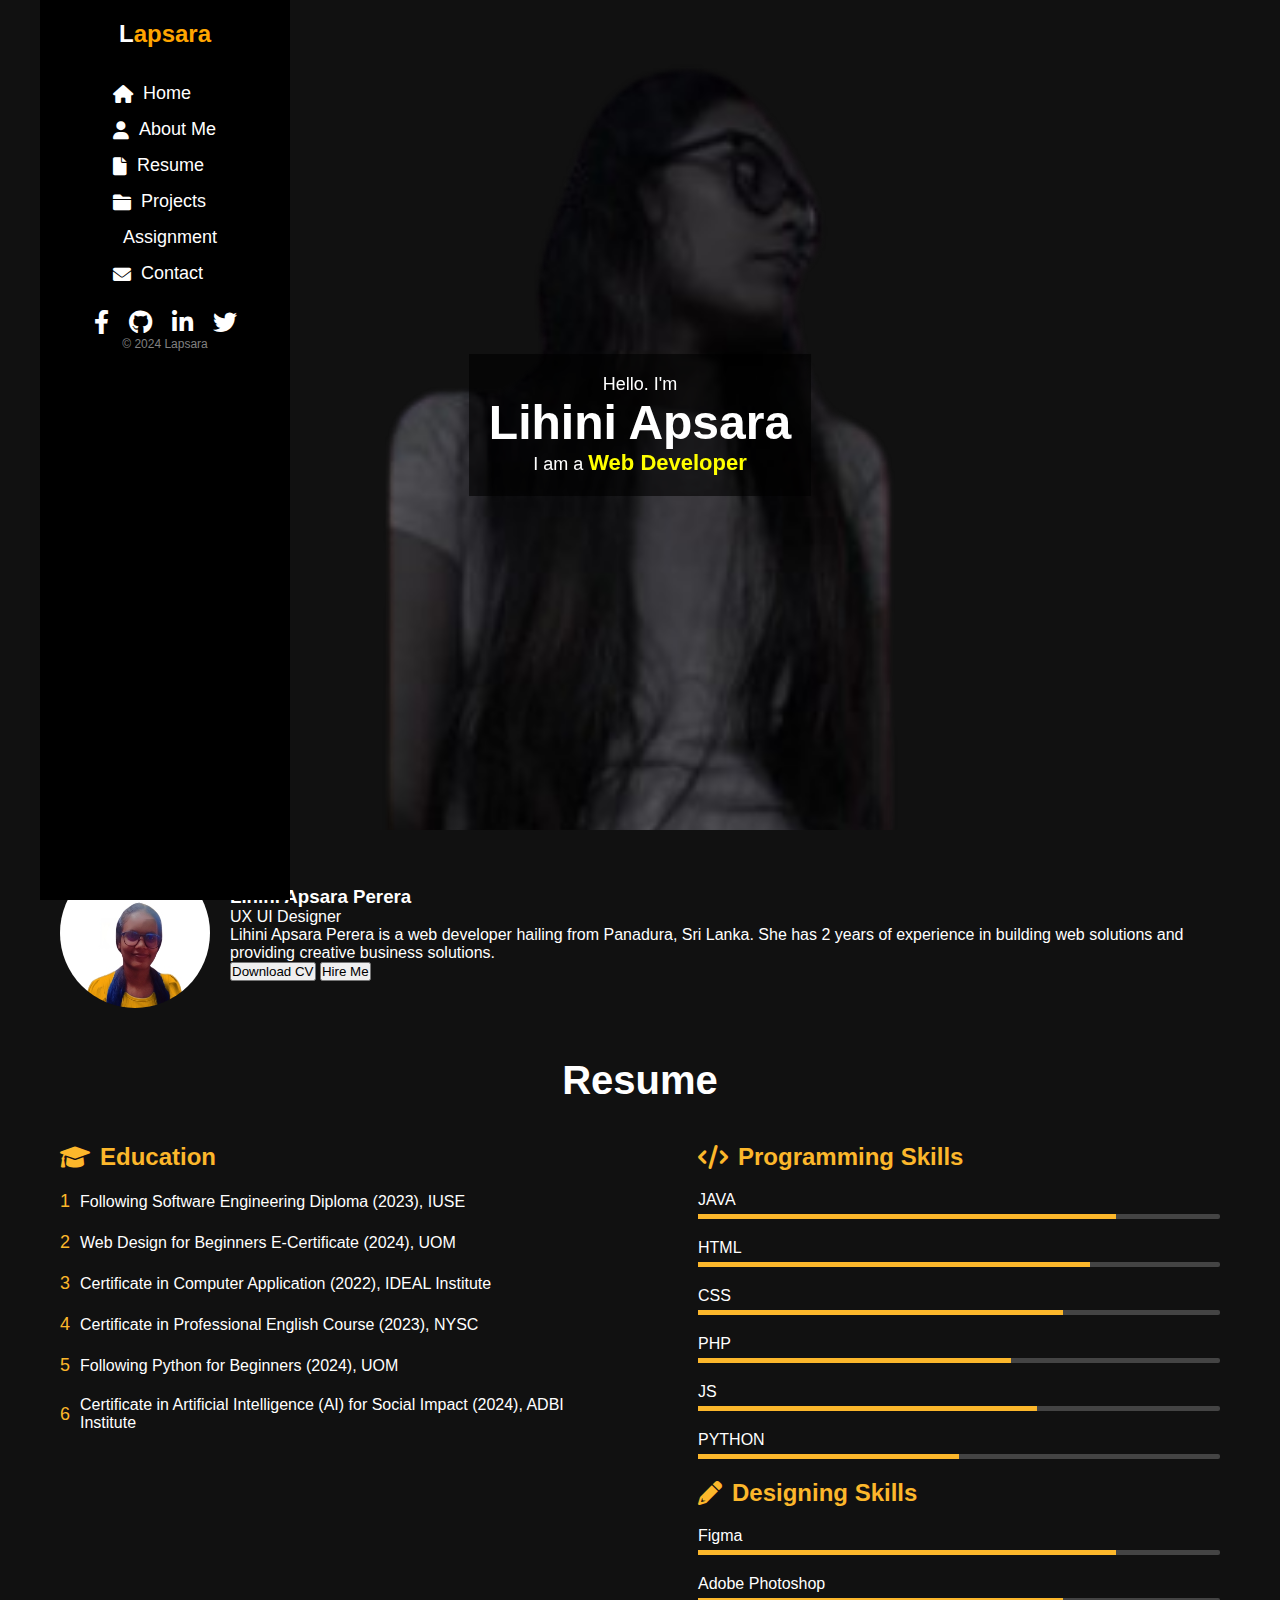
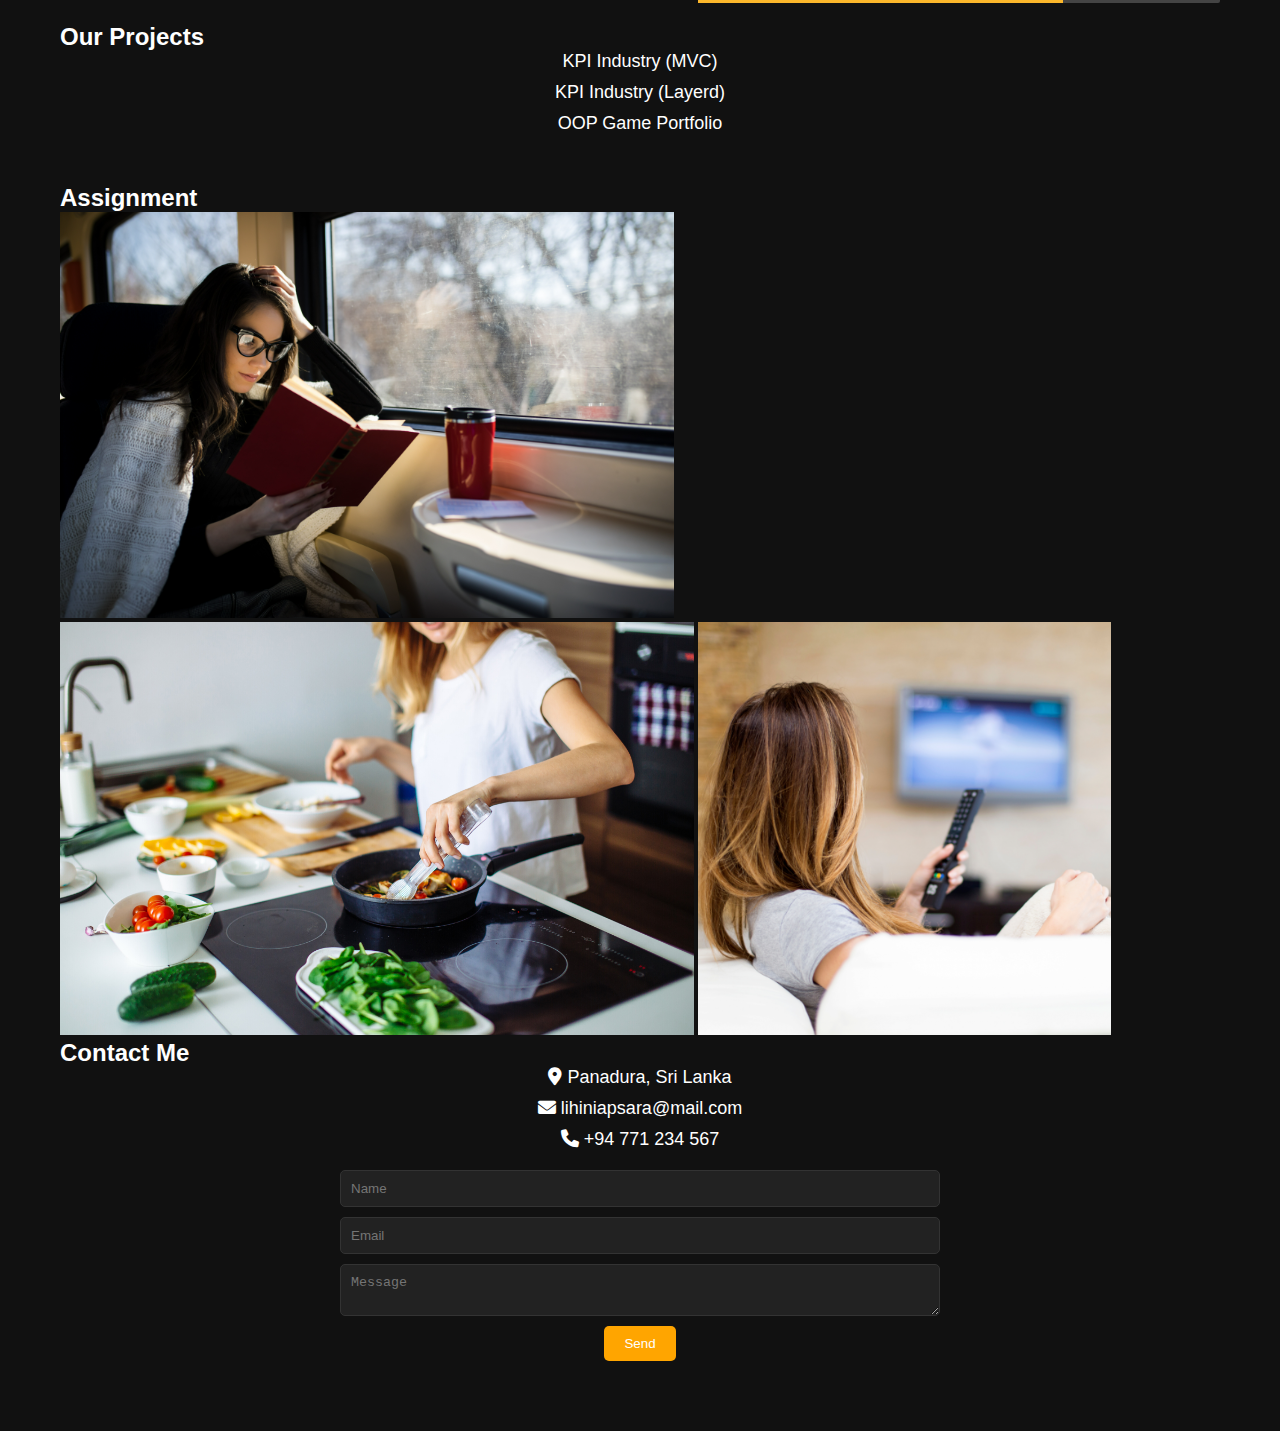
<file: index.html>
<!--
<!DOCTYPE html>
<html lang="en">
    <head>
    <meta charset="UTF-8">
    <meta name="viewport" content="width=device-width, initial-scale=1.0">
    <title>Portfolio</title>
        <link rel="stylesheet" href="../assest/CSS/styles.css">
</head>
    <style>
        body{
            background-color: black;
        }

        .content>section{
            color: white;
        }
        header{
            color: white;
        }


    </style>

    <body>

        <aside class="sidebar">

            <h1 class="brand">L<span>apsara</span></h1>

            <nav>
                <ul>
                    <li><a href="#home">Home</a></li>
                    <li><a href="#about">About Me</a></li>
                    <li><a href="#resume">Resume</a></li>
                    <li><a href="#projects">Projects</a></li>
                    <li><a href="#activities">Activities</a></li>
                    <li><a href="#contact">Contact</a></li>
                </ul>
            </nav>

            <section class="socials">
                <ul class="social-icons">
                    <li><a href="https://www.facebook.com/profile.php?id=615531956264i35&mibextid=ZbWKwL"><i class="fab fa-facebook-f"></i></a></li>
                    <li><a href="https://github.com/lihiniapsara"><i class="fab fa-github"></i></a></li>
                    <li><a href="https://www.linkedin.com/in/lihini-apsara-857aaa279/"><i class="fab fa-linkedin-in"></i></a></li>
                    <li><a href="https://x.com/lihiniapsa92643?t=Cb-vXKAZ07B6p4PlNul3xw&s=09"><i class="fab fa-twitter"></i></a></li>
                </ul>
            </section>

            <footer>© 2024 Tech</footer>

        </aside>

        <main class="content">

            <section class="home" id="home">
                    <img src="../assest/images/profile.png" alt="Lihini Apsara">
                    <p>Hello. I'm</p>
                    <h2>Lihini Apsara</h2>
                    <p>I am a <span class="role">Web Developer</span></p>
                </section>

            <section class="about" id="about">
                    <h1>About Me</h1>
                    <div class="profile">
                        <img src="../assest/images/profile2.png" alt="Lihini Apsara">
                        <h1>Lihini Apsara</h1>
                        <h3>UX UI Designer</h3>
                        <p>
                            I'm Lihini Apsara Perera, a web developer hailing from the picturesque coastal town of Panadura, Sri Lanka. My passion lies in crafting dynamic and user-friendly websites that not only look stunning but also function seamlessly. I thrive on transforming innovative ideas into reality through elegant code. Whether it's designing a sleek new interface or engineering a robust backend solution, I'm always ready for the next exciting challenge. Let's join forces and create something extraordinary.
                        </p>
                        <div class="buttons">
                            <a href="#" class="btn">Download CV</a>
                            <a href="#" class="btn primary">Hire Me</a>

                        </div>
                    </div>
                </section>

            <section class="resume" id="resume">
                    <h2>Resume</h2>
                    <div class="education">
                        <h3>Education</h3>
                        <ul>
                            <li>Following Software Engineering Diploma (2023) , IJSE</li>
                            <li>Web Design for Beginners E-Certificate (2024) , UOM</li>
                            <li>Certificate In Computer Application (2022) , IDEAL Institute</li>
                            <li>Certificate In Professional English Course (2023) , NYSC</li>
                            <li>Following Python for Beginner (2024) , UOM</li>
                            <li>Certificate in Artificial Intelligence (AI) for Social Impact (2024) , ADBI Institute</li>
                        </ul>
                    </div>
                    <div class="skills">
                        <h3>Programming Skills</h3>
                        <ul>
                            <li>Java</li>
                            <li>HTML</li>
                            <li>CSS</li>
                            <li>PHP</li>
                            <li>JS</li>
                            <li>Python</li>
                        </ul>
                        <h3>Designing Skills</h3>
                        <ul>
                            <li>Figma</li>
                            <li>Adobe Photoshop</li>
                        </ul>
                    </div>
                </section>

            <section class="project" id="projects">
                    <h1>Our <span style="color: #b9a700;">Projects</span></h1>
                    <section>
                        <ul>
                            <li>KPI Industry (MVC)</li>
                            <li>KPI Industry (Layerd)</li>
                            <li>OOP Game</li>
                            <li>Portfolio</li>
                        </ul>
                    </section>

                </section>

            <section class="activity" id="activities">
                    <h1>Activities</h1>
                    <section>
                        <img src="../assest/images/book.png" alt="Reading a book" width="300" height="200">
                        <img src="../assest/images/cook.png" alt="Cooking in the kitchen" width="300" height="200">
                        <img src="../assest/images/tv.png" alt="Watching TV" width="300" height="200">
                    </section>
                </section>

            <section class="contact" id="contact">
                <h1>Contact <span>Me</span></h1>
                <div class="contact-info">
                    <h6>📍283/6, Swarnajothi Mawatha, Thanthirimulla, Panadura</h6>
                    <h6>📧apsaralihini11@gmail.com</h6>
                    <p>📞+94786767390</p>
                </div>
                <form class="contact-form">
                    <input type="text" name="name" placeholder="Name">
                    <input type="email" name="email" placeholder="Email"><br>
                    <textarea name="message" placeholder="Message"></textarea>
                    <button type="submit">Send</button>
                </form>
            </section>

        </main>

    </body>
</html>
-->
<!DOCTYPE html>
<html lang="en">
<head>
    <meta charset="UTF-8">
    <meta name="viewport" content="width=1440, initial-scale=1.0">
    <title>Lihini Apsara Portfolio</title>
    <link rel="stylesheet" href="assest/CSS/styles.css">
    <link rel="stylesheet" href="https://cdnjs.cloudflare.com/ajax/libs/font-awesome/6.0.0-beta3/css/all.min.css">
</head>
<body>
<div class="container">
    <!-- Sidebar -->
    <aside class="sidebar">
        <h1 class="brand">L<span>apsara</span></h1>
        <nav>
            <ul>
                <li><a href="#home"><i class="fa fa-home"></i> Home</a></li>
                <li><a href="#about"><i class="fa fa-user"></i> About Me</a></li>
                <li><a href="#resume"><i class="fa fa-file"></i> Resume</a></li>
                <li><a href="#projects"><i class="fa fa-folder"></i> Projects</a></li>
                <li><a href="#assignment"><i class="fa fa-task"></i> Assignment</a></li>
                <li><a href="#contact"><i class="fa fa-envelope"></i> Contact</a></li>
            </ul>
        </nav>
        <div class="socials">
            <ul class="social-icons">
                <li><a href="https://www.facebook.com/profile.php?id=615531956264i35&mibextid=ZbWKwL"><i class="fab fa-facebook-f"></i></a></li>
                <li><a href="https://github.com/lihiniapsara"><i class="fab fa-github"></i></a></li>
                <li><a href="https://www.linkedin.com/in/lihini-apsara-857aaa279/"><i class="fab fa-linkedin-in"></i></a></li>
                <li><a href="https://x.com/lihiniapsa92643?t=Cb-vXKAZ07B6p4PlNul3xw&s=09"><i class="fab fa-twitter"></i></a></li>
            </ul>

        </div>
        <footer>&copy; 2024 Lapsara</footer>
    </aside>

    <!-- Main Content -->
    <main class="content">
        <!-- Home Section -->
        <section id="home" class="intro section">
            <div class="overlay">
                <p>Hello. I'm</p>
                <h2>Lihini Apsara</h2>
                <p>I am a <span class="role">Web Developer</span></p>
            </div>
        </section>

        <!-- About Me Section -->
        <section id="about" class="about-me section">
            <h2>About Me</h2>
            <div class="about-content">
                <img src="assest/images/profile2.png" alt="Lihini Apsara">
                <div>
                    <h3>Lihini Apsara Perera</h3>
                    <p>UX UI Designer</p>
                    <p>Lihini Apsara Perera is a web developer hailing from Panadura, Sri Lanka. She has 2 years of experience in building web solutions and providing creative business solutions.</p>
                    <button>Download CV</button>
                    <button>Hire Me</button>
                </div>
            </div>
        </section>

        <!-- Resume Section -->
     <!--   <section id="resume" class="resume section">
            <h2>Resume</h2>
            <div class="resume-content">
                <div class="education">
                    <h3>Education</h3>
                    <ul>
                        <li>Diploma in Web Development - 2020</li>
                        <li>Bachelor of IT - 2021</li>
                    </ul>
                </div>
                <div class="skills">
                    <h3>Programming Skills</h3>
                    <ul>
                        <li>HTML</li>
                        <li>CSS</li>
                        <li>JavaScript</li>
                        <li>PHP</li>
                    </ul>
                    <h3>Designing Skills</h3>
                    <ul>
                        <li>UI/UX Prototyping</li>
                        <li>Adobe Photoshop</li>
                    </ul>
                </div>
            </div>
        </section>-->
        <div class="resume-title">Resume</div>

        <div class="columns">
            <!-- Left Column: Education -->
            <div class="column">
                <h2 class="section-title"><i class="fas fa-graduation-cap"></i> Education</h2>
                <ul class="numbered-list">
                    <li><span class="number">1</span><p>Following Software Engineering Diploma <span class="year">(2023)</span>, IUSE</p></li>
                    <li><span class="number">2</span><p>Web Design for Beginners E-Certificate <span class="year">(2024)</span>, UOM</p></li>
                    <li><span class="number">3</span><p>Certificate in Computer Application <span class="year">(2022)</span>, IDEAL Institute</p></li>
                    <li><span class="number">4</span><p>Certificate in Professional English Course <span class="year">(2023)</span>, NYSC</p></li>
                    <li><span class="number">5</span><p>Following Python for Beginners <span class="year">(2024)</span>, UOM</p></li>
                    <li><span class="number">6</span><p>Certificate in Artificial Intelligence (AI) for Social Impact <span class="year">(2024)</span>, ADBI Institute</p></li>
                </ul>
            </div>

            <!-- Right Column: Skills -->
            <div class="column">
                <!-- Programming Skills -->
                <h2 class="section-title"><i class="fas fa-code"></i> Programming Skills</h2>
                <div class="skills-list">
                    <div class="skills-item">
                        <div class="skill-name">JAVA</div>
                        <div class="progress-bar"><span style="width: 80%;"></span></div>
                    </div>
                    <div class="skills-item">
                        <div class="skill-name">HTML</div>
                        <div class="progress-bar"><span style="width: 75%;"></span></div>
                    </div>
                    <div class="skills-item">
                        <div class="skill-name">CSS</div>
                        <div class="progress-bar"><span style="width: 70%;"></span></div>
                    </div>
                    <div class="skills-item">
                        <div class="skill-name">PHP</div>
                        <div class="progress-bar"><span style="width: 60%;"></span></div>
                    </div>
                    <div class="skills-item">
                        <div class="skill-name">JS</div>
                        <div class="progress-bar"><span style="width: 65%;"></span></div>
                    </div>
                    <div class="skills-item">
                        <div class="skill-name">PYTHON</div>
                        <div class="progress-bar"><span style="width: 50%;"></span></div>
                    </div>
                </div>

                <!-- Designing Skills -->
                <h2 class="section-title"><i class="fas fa-pencil-alt"></i> Designing Skills</h2>
                <div class="skills-item">
                    <div class="skill-name">Figma</div>
                    <div class="progress-bar"><span style="width: 80%;"></span></div>
                </div>
                <div class="skills-item">
                    <div class="skill-name">Adobe Photoshop</div>
                    <div class="progress-bar"><span style="width: 70%;"></span></div>
                </div>
            </div>
        </div>

        <!-- Projects Section -->
        <section id="projects" class="projects section">
            <h2>Our Projects</h2>
            <ul>
                <li>KPI Industry (MVC)</li>
                <li>KPI Industry (Layerd)</li>
                <li>OOP Game Portfolio</li>
            </ul>
        </section>

        <!-- Assignment Section -->
        <section id="assignment" class="assignment section">
            <h2>Assignment</h2>
            <div class="assignment-images">
                <img src="assest/images/book.png" alt="Activity 1">
                <img src="assest/images/cook.png" alt="Activity 2">
                <img src="assest/images/tv.png" alt="Activity 3">
            </div>
        </section>

        <!-- Contact Section -->
        <section id="contact" class="contact section">
            <h2>Contact Me</h2>
            <div class="contact-details">
                <p><i class="fas fa-map-marker-alt"></i> Panadura, Sri Lanka</p>
                <p><i class="fas fa-envelope"></i> lihiniapsara@mail.com</p>
                <p><i class="fas fa-phone"></i> +94 771 234 567</p>
            </div>
            <form>
                <input type="text" name="name" placeholder="Name">
                <input type="email" name="email" placeholder="Email">
                <textarea name="message" placeholder="Message"></textarea>
                <button type="submit">Send</button>
            </form>
        </section>
    </main>
</div>
</body>
</html>
</file>
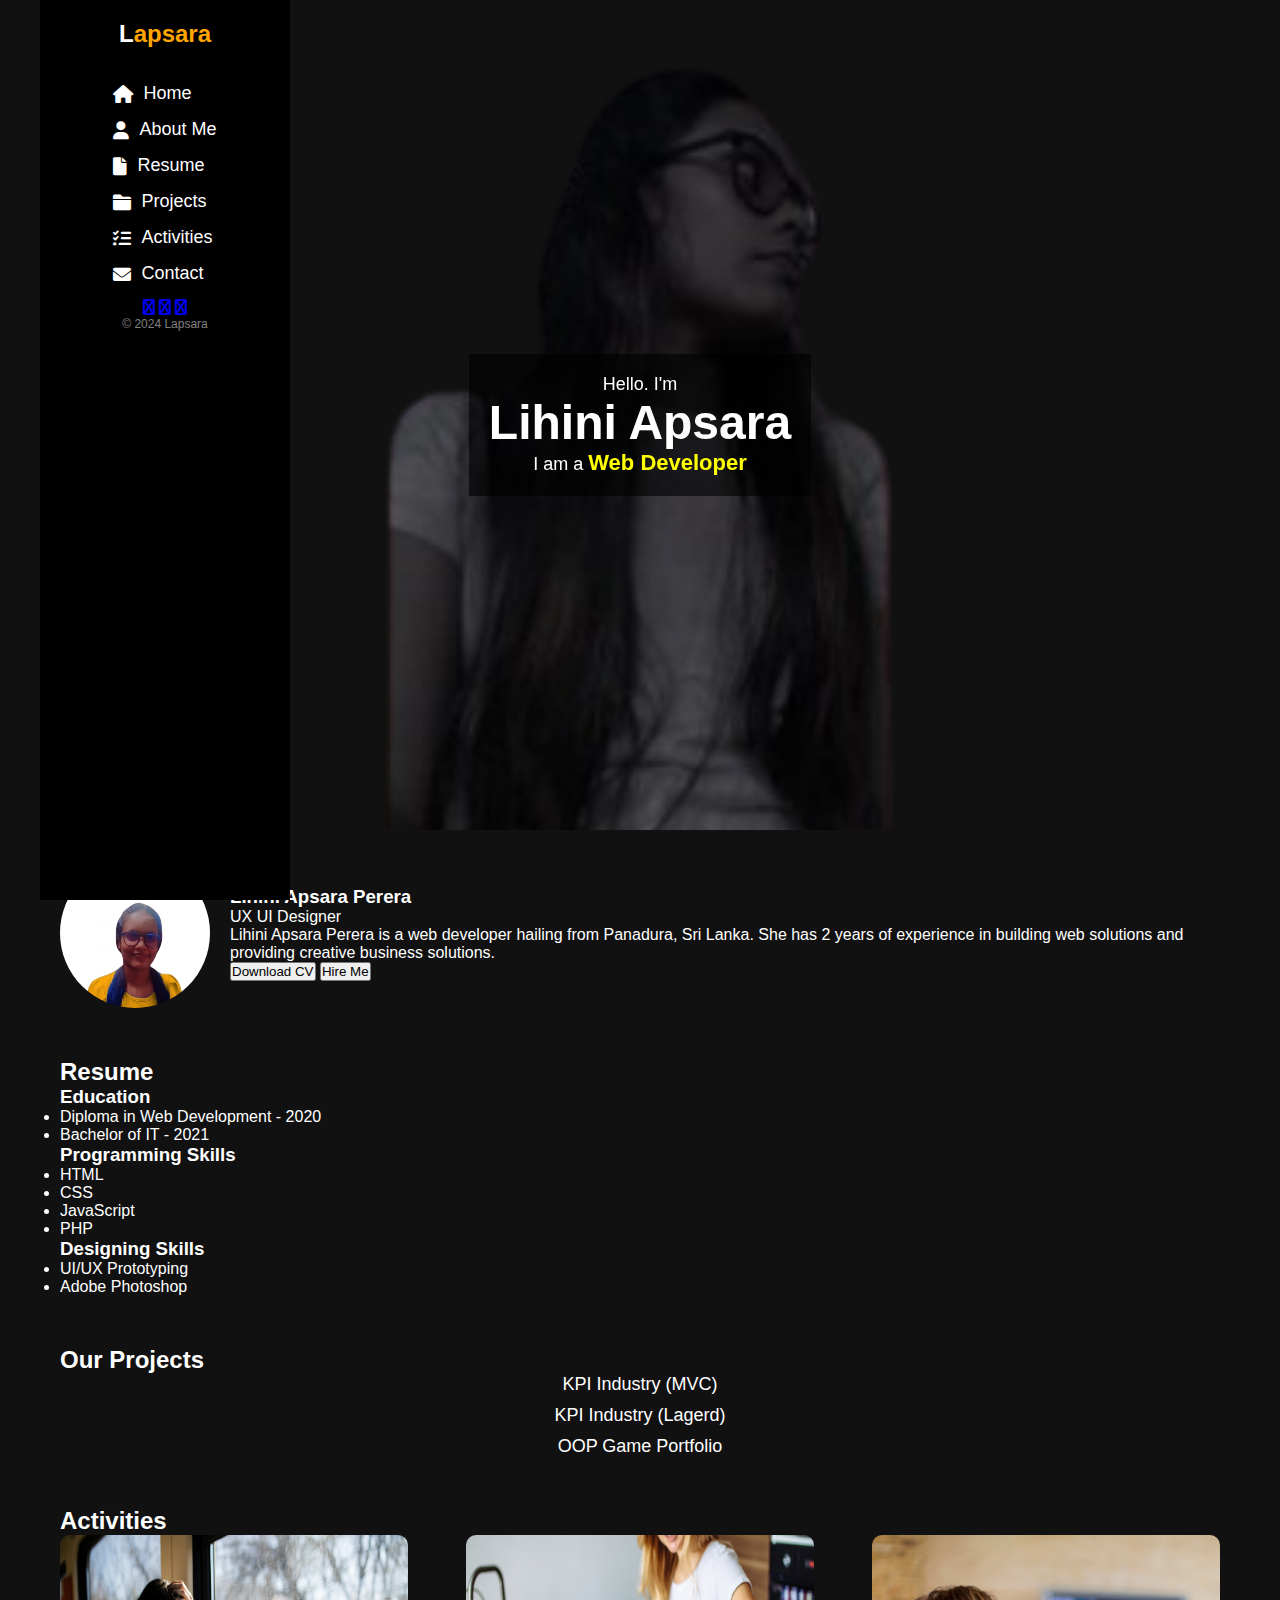
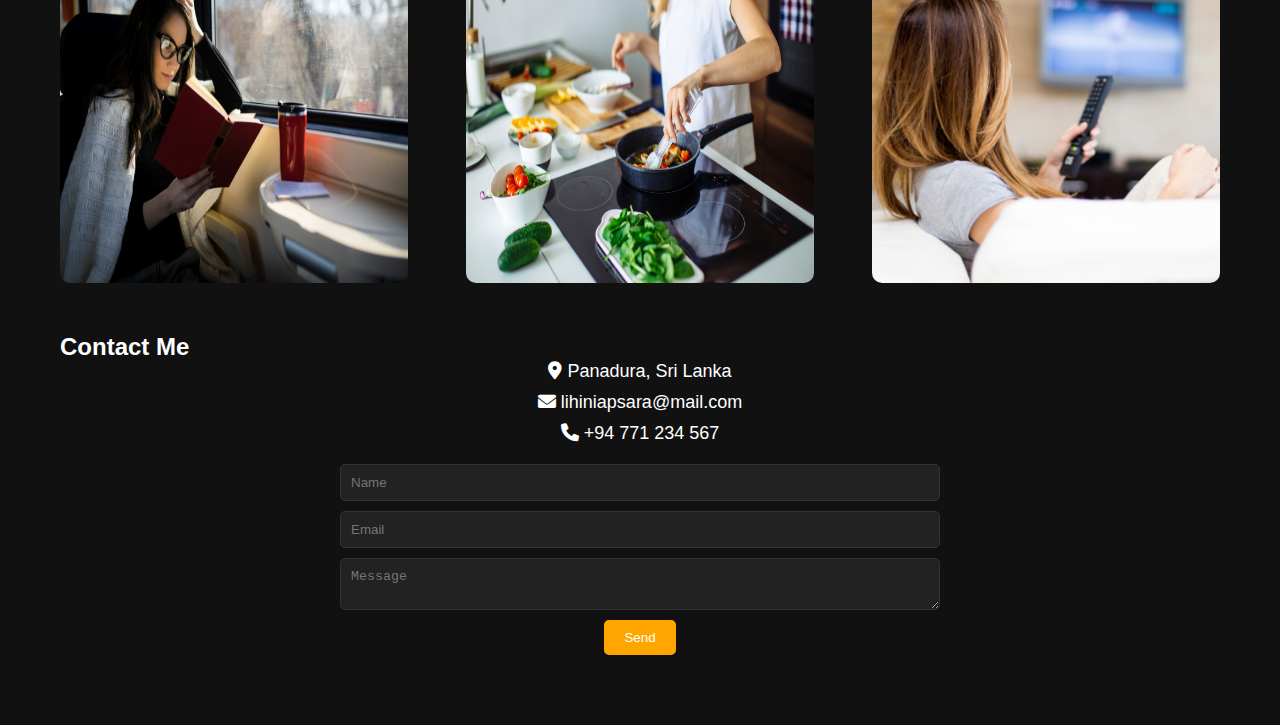
<file: Pages/index.html>
<!--
<!DOCTYPE html>
<html lang="en">
    <head>
    <meta charset="UTF-8">
    <meta name="viewport" content="width=device-width, initial-scale=1.0">
    <title>Portfolio</title>
        <link rel="stylesheet" href="../assest/CSS/styles.css">
</head>
    <style>
        body{
            background-color: black;
        }

        .content>section{
            color: white;
        }
        header{
            color: white;
        }


    </style>

    <body>

        <aside class="sidebar">

            <h1 class="brand">L<span>apsara</span></h1>

            <nav>
                <ul>
                    <li><a href="#home">Home</a></li>
                    <li><a href="#about">About Me</a></li>
                    <li><a href="#resume">Resume</a></li>
                    <li><a href="#projects">Projects</a></li>
                    <li><a href="#activities">Activities</a></li>
                    <li><a href="#contact">Contact</a></li>
                </ul>
            </nav>

            <section class="socials">
                <ul class="social-icons">
                    <li><a href="https://www.facebook.com/profile.php?id=615531956264i35&mibextid=ZbWKwL"><i class="fab fa-facebook-f"></i></a></li>
                    <li><a href="https://github.com/lihiniapsara"><i class="fab fa-github"></i></a></li>
                    <li><a href="https://www.linkedin.com/in/lihini-apsara-857aaa279/"><i class="fab fa-linkedin-in"></i></a></li>
                    <li><a href="https://x.com/lihiniapsa92643?t=Cb-vXKAZ07B6p4PlNul3xw&s=09"><i class="fab fa-twitter"></i></a></li>
                </ul>
            </section>

            <footer>© 2024 Tech</footer>

        </aside>

        <main class="content">

            <section class="home" id="home">
                    <img src="../assest/images/profile.png" alt="Lihini Apsara">
                    <p>Hello. I'm</p>
                    <h2>Lihini Apsara</h2>
                    <p>I am a <span class="role">Web Developer</span></p>
                </section>

            <section class="about" id="about">
                    <h1>About Me</h1>
                    <div class="profile">
                        <img src="../assest/images/profile2.png" alt="Lihini Apsara">
                        <h1>Lihini Apsara</h1>
                        <h3>UX UI Designer</h3>
                        <p>
                            I'm Lihini Apsara Perera, a web developer hailing from the picturesque coastal town of Panadura, Sri Lanka. My passion lies in crafting dynamic and user-friendly websites that not only look stunning but also function seamlessly. I thrive on transforming innovative ideas into reality through elegant code. Whether it's designing a sleek new interface or engineering a robust backend solution, I'm always ready for the next exciting challenge. Let's join forces and create something extraordinary.
                        </p>
                        <div class="buttons">
                            <a href="#" class="btn">Download CV</a>
                            <a href="#" class="btn primary">Hire Me</a>

                        </div>
                    </div>
                </section>

            <section class="resume" id="resume">
                    <h2>Resume</h2>
                    <div class="education">
                        <h3>Education</h3>
                        <ul>
                            <li>Following Software Engineering Diploma (2023) , IJSE</li>
                            <li>Web Design for Beginners E-Certificate (2024) , UOM</li>
                            <li>Certificate In Computer Application (2022) , IDEAL Institute</li>
                            <li>Certificate In Professional English Course (2023) , NYSC</li>
                            <li>Following Python for Beginner (2024) , UOM</li>
                            <li>Certificate in Artificial Intelligence (AI) for Social Impact (2024) , ADBI Institute</li>
                        </ul>
                    </div>
                    <div class="skills">
                        <h3>Programming Skills</h3>
                        <ul>
                            <li>Java</li>
                            <li>HTML</li>
                            <li>CSS</li>
                            <li>PHP</li>
                            <li>JS</li>
                            <li>Python</li>
                        </ul>
                        <h3>Designing Skills</h3>
                        <ul>
                            <li>Figma</li>
                            <li>Adobe Photoshop</li>
                        </ul>
                    </div>
                </section>

            <section class="project" id="projects">
                    <h1>Our <span style="color: #b9a700;">Projects</span></h1>
                    <section>
                        <ul>
                            <li>KPI Industry (MVC)</li>
                            <li>KPI Industry (Layerd)</li>
                            <li>OOP Game</li>
                            <li>Portfolio</li>
                        </ul>
                    </section>

                </section>

            <section class="activity" id="activities">
                    <h1>Activities</h1>
                    <section>
                        <img src="../assest/images/book.png" alt="Reading a book" width="300" height="200">
                        <img src="../assest/images/cook.png" alt="Cooking in the kitchen" width="300" height="200">
                        <img src="../assest/images/tv.png" alt="Watching TV" width="300" height="200">
                    </section>
                </section>

            <section class="contact" id="contact">
                <h1>Contact <span>Me</span></h1>
                <div class="contact-info">
                    <h6>📍283/6, Swarnajothi Mawatha, Thanthirimulla, Panadura</h6>
                    <h6>📧apsaralihini11@gmail.com</h6>
                    <p>📞+94786767390</p>
                </div>
                <form class="contact-form">
                    <input type="text" name="name" placeholder="Name">
                    <input type="email" name="email" placeholder="Email"><br>
                    <textarea name="message" placeholder="Message"></textarea>
                    <button type="submit">Send</button>
                </form>
            </section>

        </main>

    </body>
</html>
-->
<!DOCTYPE html>
<html lang="en">
<head>
    <meta charset="UTF-8">
    <meta name="viewport" content="width=1440, initial-scale=1.0">
    <title>Lihini Apsara Portfolio</title>
    <link rel="stylesheet" href="../assest/CSS/styles.css">
    <link rel="stylesheet" href="https://cdnjs.cloudflare.com/ajax/libs/font-awesome/6.0.0-beta3/css/all.min.css">
</head>
<body>
<div class="container">
    <!-- Sidebar -->
    <aside class="sidebar">
        <h1 class="brand">L<span>apsara</span></h1>
        <nav>
            <ul>
                <li><a href="#home"><i class="fa fa-home"></i> Home</a></li>
                <li><a href="#about"><i class="fa fa-user"></i> About Me</a></li>
                <li><a href="#resume"><i class="fa fa-file"></i> Resume</a></li>
                <li><a href="#projects"><i class="fa fa-folder"></i> Projects</a></li>
                <li><a href="#activities"><i class="fa fa-tasks"></i> Activities</a></li>
                <li><a href="#contact"><i class="fa fa-envelope"></i> Contact</a></li>
            </ul>
        </nav>
        <div class="socials">
            <a href="#"><i class="fa fa-linkedin"></i></a>
            <a href="#"><i class="fa fa-instagram"></i></a>
            <a href="#"><i class="fa fa-facebook"></i></a>
        </div>
        <footer>&copy; 2024 Lapsara</footer>
    </aside>

    <!-- Main Content -->
    <main class="content">
        <!-- Home Section -->
        <section id="home" class="intro section">
            <div class="overlay">
                <p>Hello. I'm</p>
                <h2>Lihini Apsara</h2>
                <p>I am a <span class="role">Web Developer</span></p>
            </div>
        </section>

        <!-- About Me Section -->
        <section id="about" class="about-me section">
            <h2>About Me</h2>
            <div class="about-content">
                <img src="../assest/images/profile2.png" alt="Lihini Apsara">
                <div>
                    <h3>Lihini Apsara Perera</h3>
                    <p>UX UI Designer</p>
                    <p>Lihini Apsara Perera is a web developer hailing from Panadura, Sri Lanka. She has 2 years of experience in building web solutions and providing creative business solutions.</p>
                    <button>Download CV</button>
                    <button>Hire Me</button>
                </div>
            </div>
        </section>

        <!-- Resume Section -->
        <section id="resume" class="resume section">
            <h2>Resume</h2>
            <div class="resume-content">
                <div class="education">
                    <h3>Education</h3>
                    <ul>
                        <li>Diploma in Web Development - 2020</li>
                        <li>Bachelor of IT - 2021</li>
                    </ul>
                </div>
                <div class="skills">
                    <h3>Programming Skills</h3>
                    <ul>
                        <li>HTML</li>
                        <li>CSS</li>
                        <li>JavaScript</li>
                        <li>PHP</li>
                    </ul>
                    <h3>Designing Skills</h3>
                    <ul>
                        <li>UI/UX Prototyping</li>
                        <li>Adobe Photoshop</li>
                    </ul>
                </div>
            </div>
        </section>

        <!-- Projects Section -->
        <section id="projects" class="projects section">
            <h2>Our Projects</h2>
            <ul>
                <li>KPI Industry (MVC)</li>
                <li>KPI Industry (Lagerd)</li>
                <li>OOP Game Portfolio</li>
            </ul>
        </section>

        <!-- Activities Section -->
        <section id="activities" class="activities section">
            <h2>Activities</h2>
            <div class="activity-images">
                <img src="../assest/images/book.png" alt="Activity 1">
                <img src="../assest/images/cook.png" alt="Activity 2">
                <img src="../assest/images/tv.png" alt="Activity 3">
            </div>
        </section>

        <!-- Contact Section -->
        <section id="contact" class="contact section">
            <h2>Contact Me</h2>
            <div class="contact-details">
                <p><i class="fas fa-map-marker-alt"></i> Panadura, Sri Lanka</p>
                <p><i class="fas fa-envelope"></i> lihiniapsara@mail.com</p>
                <p><i class="fas fa-phone"></i> +94 771 234 567</p>
            </div>
            <form>
                <input type="text" name="name" placeholder="Name">
                <input type="email" name="email" placeholder="Email">
                <textarea name="message" placeholder="Message"></textarea>
                <button type="submit">Send</button>
            </form>
        </section>
    </main>
</div>
</body>
</html>
</file>
<file: assest/CSS/styles.css>
/*
* {
    margin: 0;
    padding: 0;
    box-sizing: border-box;
}

body {
    font-family: 'Arial', sans-serif;
    background-color: #000;
    color: white;
    display: flex;
    height: 100vh;
    justify-content: center;
    align-items: center;
}

.container {
    display: flex;
    height: 90vh;
    width: 90vw;
    border: 2px solid orange;
}

.sidebar {
    width: 250px;
    background-color: black;
    display: flex;
    flex-direction: column;
    align-items: center;
    padding: 20px;
}

.brand {
    font-size: 24px;
    color: white;
}

.brand span {
    color: orange;
}

nav ul {
    list-style-type: none;
    margin-top: 20px;
}

nav ul li {
    margin: 15px 0;
}

nav ul li a {
    color: white;
    text-decoration: none;
    display: flex;
    align-items: center;
}

nav ul li a i {
    margin-right: 10px;
}

.socials {
    display: flex;
    margin-top: auto;
    margin-bottom: 20px;
}

.socials a {
    color: white;
    text-decoration: none;
    margin: 0 10px;
}

footer {
    font-size: 12px;
    color: grey;
}

.content {
    flex: 1;
    display: flex;
    justify-content: center;
    align-items: center;
    background-color: rgba(0, 0, 0, 0.8);
    position: relative;
}

.home {
    text-align: center;
}

.home p {
    font-size: 18px;
}

.home h2 {
    font-size: 48px;
    color: white;
}

.home .role {
    color: yellow;
    font-weight: bold;
    font-size: 22px;
}

.content::before {
    content: "";
    position: absolute;
    top: 0;
    left: 0;
    width: 100%;
    height: 100%;
    background-image: url('../images/profile.png');
    background-size: cover;
    background-position: center;
    opacity: 0.2;
    z-index: -1;
}
*/
* {
    margin: 0;
    padding: 0;
    box-sizing: border-box;
}

body {
    font-family: 'Arial', sans-serif;
    background-color: #111;
    color: white;
}

.container {
    display: flex;
    margin-right: 250px;
}

.sidebar {
    position: fixed;
    width: 250px;
    height: 100%;
    background-color: #000;
    display: flex;
    flex-direction: column;
    align-items: center;
    padding: 20px;
}

.brand {
    font-size: 24px;
    color: white;
    margin-bottom: 20px;

}
.brand>ul>li{
    margin: 20px 0px;
}

.brand span {
    color: orange;
}

nav ul {
    list-style: none;
    width: 100%;
}

nav ul li {
    margin: 15px 0;
}

nav ul li a {
    color: white;
    text-decoration: none;
    display: flex;
    align-items: center;
    font-size: 18px;
}

nav ul li a i {
    margin-right: 10px;
}

.social-icons {
    list-style: none;
    display: flex;
    justify-content: center;
    margin-top: 10px;
}

.social-icons li {
    margin: 0 10px;
}

.social-icons a {
    color: #fff;
    font-size: 1.5em;
    transition: color 0.3s;
}

.social-icons a:hover {
    color: #FFD700;
}

footer {
    font-size: 12px;
    color: grey;
}

.content {
    flex: 1;
    padding: 20px;
}

.intro {
    height: 90vh;
    background-image: url('../images/profile.png');
    background-size: cover;
    background-position: center;
    display: flex;
    justify-content: center;
    align-items: center;
    position: relative;
}

.intro .overlay {
    background-color: rgba(0, 0, 0, 0.6);
    padding: 20px;
    text-align: center;
}

.intro p {
    font-size: 18px;
}

.intro h2 {
    font-size: 48px;
    color: white;
}

.intro .role {
    color: yellow;
    font-weight: bold;
    font-size: 22px;
}

.about-me, .resume, .projects, .activities, .contact {
    margin-bottom: 50px;
}

.about-content {
    display: flex;
    align-items: center;
    justify-content: center;
}

.about-content img {
    width: 150px;
    height: 150px;
    border-radius: 50%;
    margin-right: 20px;
}

.container {
    max-width: 1200px;
    margin: 0 auto;
}
.resume-title {
    text-align: center;
    font-size: 40px;
    font-weight: bold;
    margin-bottom: 40px;
}
.columns {
    display: flex;
    justify-content: space-between;
}
.column {
    width: 45%;
}
.section-title {
    font-size: 24px;
    color: #fcb72b;
    margin-bottom: 20px;
    display: flex;
    align-items: center;
}
.section-title i {
    margin-right: 10px;
}
.education-item, .skills-item {
    margin-bottom: 20px;
}
.education-item p {
    margin: 0;
    font-size: 16px;
}
.education-item .year {
    color: #fcb72b;
}
.skills-list {
    margin-top: 20px;
}
.skills-item .skill-name {
    font-size: 16px;
    margin-bottom: 5px;
}
.skills-item .progress-bar {
    background-color: #444;
    height: 5px;
    border-radius: 2px;
    margin-bottom: 10px;
}
.progress-bar span {
    display: block;
    height: 100%;
    background-color: #fcb72b;
}
.icon {
    color: #fcb72b;
    font-size: 18px;
    margin-right: 10px;
}
.numbered-list {
    list-style-type: none;
    padding: 0;
}
.numbered-list li {
    display: flex;
    align-items: center;
    margin-bottom: 20px;
}
.numbered-list li .number {
    color: #fcb72b;
    font-size: 18px;
    margin-right: 10px;
}

.projects ul {
    list-style: none;
    text-align: center;
}

.projects ul li {
    margin-bottom: 10px;
    font-size: 18px;
}

.activities .activity-images {
    display: flex;
    justify-content: space-between;
}

.activities .activity-images img {
    width: 30%;
    border-radius: 10px;
}

.contact-details {
    text-align: center;
    margin-bottom: 20px;
}

.contact-details p {
    margin-bottom: 10px;
    font-size: 18px;
}

form {
    display: flex;
    flex-direction: column;
    align-items: center;
}

form input, form textarea {
    width: 100%;
    max-width: 600px;
    padding: 10px;
    margin-bottom: 10px;
    border-radius: 5px;
    border: 1px solid #333;
    background-color: #222;
    color: white;
}

form button {
    padding: 10px 20px;
    background-color: orange;
    color: white;
    border: none;
    border-radius: 5px;
    cursor: pointer;
}
</file>
